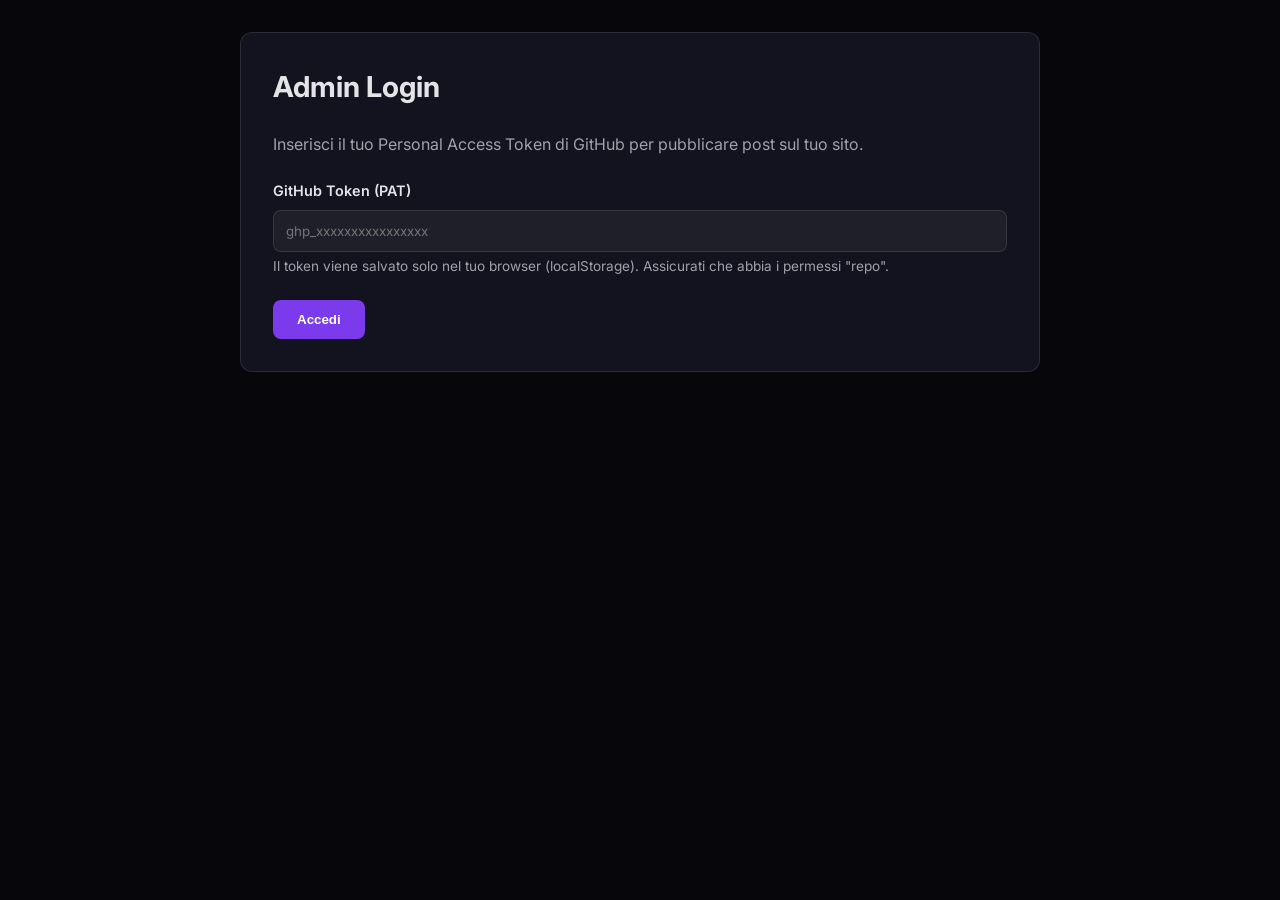
<file: editor.html>
<!DOCTYPE html>
<html lang="it" data-theme="dark">
<head>
  <meta charset="UTF-8">
  <meta name="viewport" content="width=device-width, initial-scale=1.0">
  <title>Admin - Scrivi Post</title>
  <meta name="robots" content="noindex">
  <style>
    @import url('https://fonts.googleapis.com/css2?family=Inter:wght@400;600&display=swap');
    
    :root {
      --bg: #06060b;
      --card: #13131f;
      --border: rgba(255,255,255,0.1);
      --text: #e4e4e7;
      --primary: #7c3aed;
      --primary-hover: #6d28d9;
    }

    * { box-sizing: border-box; margin: 0; padding: 0; }

    body {
      font-family: 'Inter', sans-serif;
      background: var(--bg);
      color: var(--text);
      padding: 2rem;
      line-height: 1.5;
    }

    .container {
      max-width: 800px;
      margin: 0 auto;
    }

    .card {
      background: var(--card);
      border: 1px solid var(--border);
      border-radius: 12px;
      padding: 2rem;
      margin-bottom: 2rem;
    }

    h1 { margin-bottom: 1.5rem; font-size: 1.8rem; }
    
    .form-group {
      margin-bottom: 1.5rem;
    }

    label {
      display: block;
      margin-bottom: 0.5rem;
      font-weight: 600;
      font-size: 0.9rem;
    }

    input, select, textarea {
      width: 100%;
      padding: 0.75rem;
      background: rgba(255,255,255,0.05);
      border: 1px solid var(--border);
      color: white;
      border-radius: 8px;
      font-family: inherit;
    }
    
    input:focus, select:focus, textarea:focus {
      outline: none;
      border-color: var(--primary);
    }

    button {
      background: var(--primary);
      color: white;
      border: none;
      padding: 0.75rem 1.5rem;
      border-radius: 8px;
      font-weight: 600;
      cursor: pointer;
      transition: 0.2s;
    }

    button:hover { background: var(--primary-hover); }
    button:disabled { opacity: 0.5; cursor: not-allowed; }

    #editor-section { display: none; }

    .status {
      margin-top: 1rem;
      padding: 1rem;
      border-radius: 8px;
      display: none;
    }
    .status.success { background: rgba(16, 185, 129, 0.2); color: #10b981; display: block; }
    .status.error { background: rgba(239, 68, 68, 0.2); color: #ef4444; display: block; }

    /* Helper per codifica UTF-8 base64 */
    .note { font-size: 0.85rem; color: #a1a1aa; margin-top: 0.25rem; }
  </style>
</head>
<body>

  <div class="container">
    
    <!-- LOGIN -->
    <div class="card" id="login-section">
      <h1>Admin Login</h1>
      <p style="margin-bottom: 1.5rem; color: #a1a1aa;">Inserisci il tuo Personal Access Token di GitHub per pubblicare post sul tuo sito.</p>
      <div class="form-group">
        <label>GitHub Token (PAT)</label>
        <input type="password" id="gh-token" placeholder="ghp_xxxxxxxxxxxxxxxx">
        <div class="note">Il token viene salvato solo nel tuo browser (localStorage). Assicurati che abbia i permessi "repo".</div>
      </div>
      <button onclick="login()">Accedi</button>
    </div>

    <!-- EDITOR -->
    <div class="card" id="editor-section">
      <h1>Nuovo Post</h1>
      
      <div class="form-group">
        <label>Titolo</label>
        <input type="text" id="post-title" placeholder="Es. Riflessioni sul nuovo framework...">
      </div>
      
      <div class="form-group">
        <label>Categoria</label>
        <select id="post-category">
          <option value="tech">Tech (💻)</option>
          <option value="videogiochi">Videogiochi (🎮)</option>
          <option value="film">Film (🎬)</option>
          <option value="libri">Libri (📚)</option>
          <option value="pensieri">Pensieri (💭)</option>
          <option value="coding">Coding (⚙️)</option>
        </select>
      </div>
      
      <div class="form-group">
        <label>Tags (separati da virgola)</label>
        <input type="text" id="post-tags" placeholder="Es. React, Riflessioni, Frontend">
      </div>
      
      <div class="form-group">
        <label>Riassunto (Excerpt)</label>
        <textarea id="post-excerpt" rows="2" placeholder="Breve descrizione di 1-2 righe..."></textarea>
      </div>

      <div class="form-group">
        <label>Contenuto (Usa tag HTML come &lt;p&gt;, &lt;strong&gt;, &lt;h3&gt;)</label>
        <textarea id="post-content" rows="10" placeholder="<p>Oggi voglio parlare di...</p>"></textarea>
      </div>

      <button id="btn-publish" onclick="publishPost()">Pubblica Post sul Sito</button>
      <button style="background: transparent; border: 1px solid var(--border); margin-left: 10px;" onclick="logout()">Esci</button>
      
      <div id="status-msg" class="status"></div>
    </div>

  </div>

  <script>
    const REPO = 'Napper19/Napper19.github.io';
    const FILE_PATH = 'posts.json';

    // UTF-8 to Base64 encode/decode
    function utf8_to_b64(str) { return window.btoa(unescape(encodeURIComponent(str))); }
    function b64_to_utf8(str) { return decodeURIComponent(escape(window.atob(str))); }

    // Init
    window.onload = () => {
      if(localStorage.getItem('gh_token')) {
        document.getElementById('login-section').style.display = 'none';
        document.getElementById('editor-section').style.display = 'block';
      }
    };

    function login() {
      const token = document.getElementById('gh-token').value.trim();
      if(token) {
        localStorage.setItem('gh_token', token);
        document.getElementById('login-section').style.display = 'none';
        document.getElementById('editor-section').style.display = 'block';
      }
    }

    function logout() {
      localStorage.removeItem('gh_token');
      document.getElementById('login-section').style.display = 'block';
      document.getElementById('editor-section').style.display = 'none';
    }

    async function publishPost() {
      const token = localStorage.getItem('gh_token');
      const btn = document.getElementById('btn-publish');
      const status = document.getElementById('status-msg');
      
      const title = document.getElementById('post-title').value;
      const category = document.getElementById('post-category').value;
      const tags = document.getElementById('post-tags').value.split(',').map(t => t.trim()).filter(t => t);
      const excerpt = document.getElementById('post-excerpt').value;
      const content = document.getElementById('post-content').value;

      if(!title || !excerpt || !content) {
        status.className = 'status error';
        status.innerText = 'Compila Titolo, Riassunto e Contenuto!';
        return;
      }

      btn.disabled = true;
      btn.innerText = '1/3 Cerco il file posts.json...';
      status.className = 'status';

      try {
        // 1. Get current posts.json
        const getRes = await fetch(`https://api.github.com/repos/${REPO}/contents/${FILE_PATH}`, {
          headers: { 'Authorization': `token ${token}` }
        });
        
        if(!getRes.ok) throw new Error('Token non valido o permessi mancanti sul repository.');
        const fileData = await getRes.json();
        const sha = fileData.sha;
        
        // Decode existing posts
        const currentPosts = JSON.parse(b64_to_utf8(fileData.content));

        // 2. Create new post
        const newPost = {
          id: `post-${Date.now()}`,
          title,
          date: new Date().toISOString().split('T')[0],
          category,
          tags,
          excerpt,
          content
        };

        // Add to beginning of array
        currentPosts.unshift(newPost);
        
        btn.innerText = '2/3 Preparo il caricamento...';
        
        // 3. Encode back to base64
        const newContentB64 = utf8_to_b64(JSON.stringify(currentPosts, null, 2));

        btn.innerText = '3/3 Pubblicazione su GitHub...';

        // 4. Update file on GitHub
        const updateRes = await fetch(`https://api.github.com/repos/${REPO}/contents/${FILE_PATH}`, {
          method: 'PUT',
          headers: {
            'Authorization': `token ${token}`,
            'Content-Type': 'application/json'
          },
          body: JSON.stringify({
            message: `add post: ${title} (via editor)`,
            content: newContentB64,
            sha: sha
          })
        });

        if(!updateRes.ok) throw new Error('Errore durante il salvataggio su GitHub.');

        status.className = 'status success';
        status.innerText = 'Post pubblicato con successo! Il sito si aggiornerà in 1 minuto.';
        
        // Reset form
        document.getElementById('post-title').value = '';
        document.getElementById('post-tags').value = '';
        document.getElementById('post-excerpt').value = '';
        document.getElementById('post-content').value = '';

      } catch (err) {
        status.className = 'status error';
        status.innerText = err.message;
      } finally {
        btn.disabled = false;
        btn.innerText = 'Pubblica Post sul Sito';
      }
    }
  </script>
</body>
</html>
</file>
